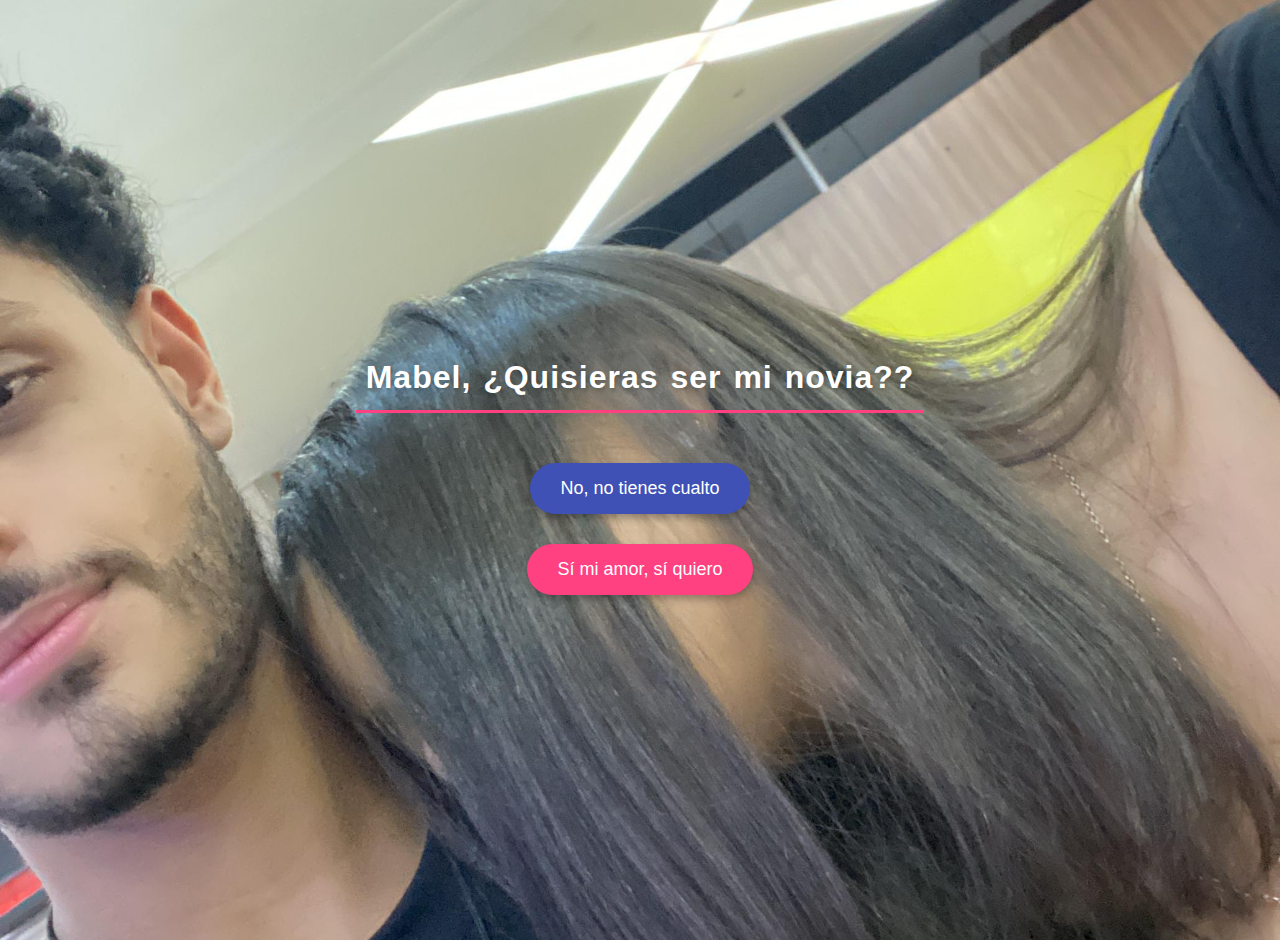
<file: index.html>
<!DOCTYPE html>
<html lang="en">
<head>
    <meta charset="UTF-8">
    <meta name="viewport" content="width=device-width, initial-scale=1.0">
    <title>Document</title>
    <link rel="stylesheet" href="style.css">
</head>
<body>
    
    <h1>Mabel, ¿Quisieras ser mi novia??</h1>
    <button id="No">No, no tienes cualto</button>
    <a href="yesPage.html"><button id="Yes">Sí mi amor, sí quiero</button></a>
    

    <script src="https://ajax.googleapis.com/ajax/libs/jquery/3.3.1/jquery.min.js"></script>
    <script src="effects.js"></script>
  
</body>
</html>
</file>
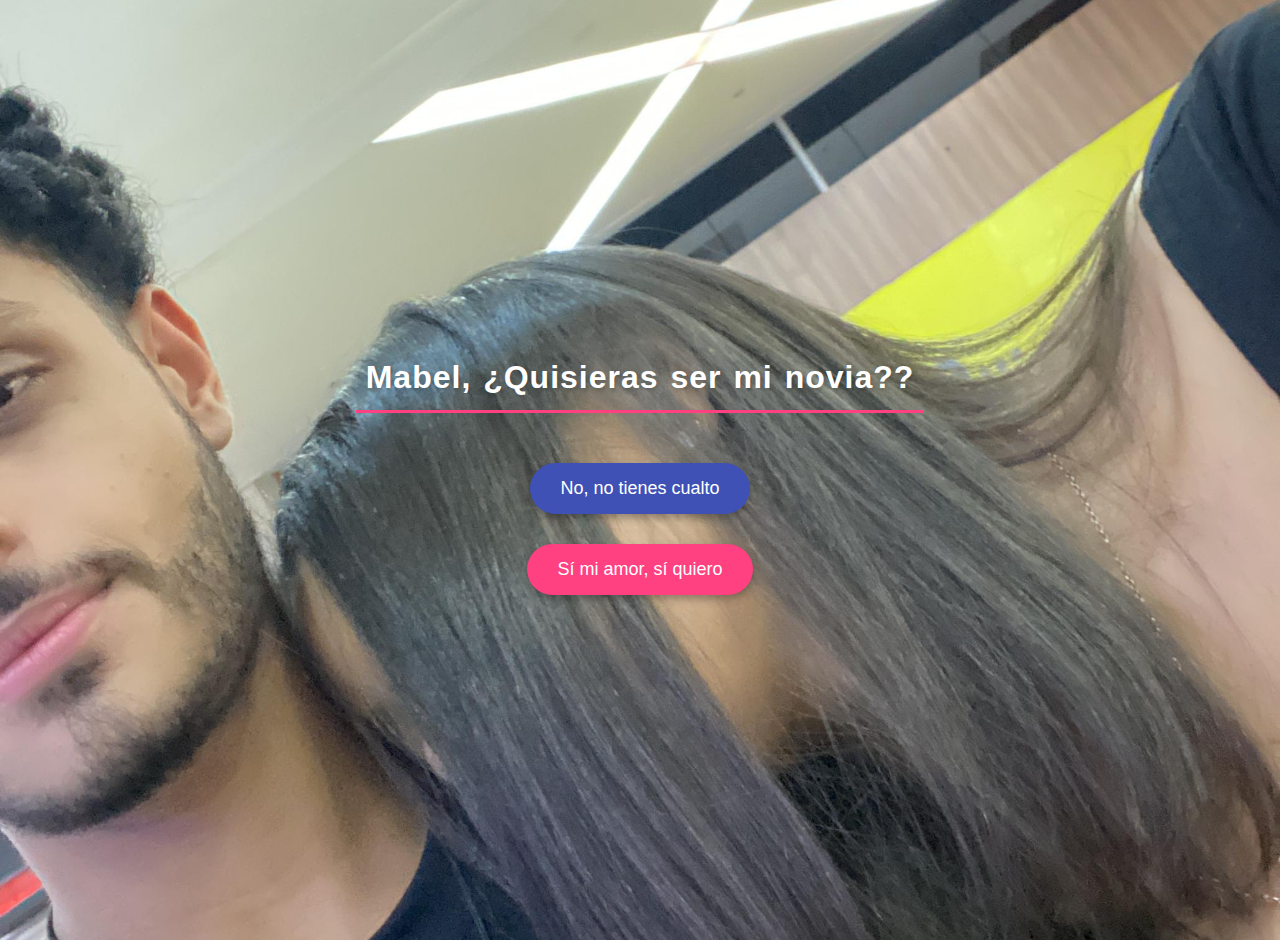
<file: main.html>
<!DOCTYPE html>
<html lang="en">
<head>
    <meta charset="UTF-8">
    <meta name="viewport" content="width=device-width, initial-scale=1.0">
    <title>Document</title>
    <link rel="stylesheet" href="style.css">
</head>
<body>
    
    <h1>Mabel, ¿Quisieras ser mi novia??</h1>
    <button id="No">No, no tienes cualto</button>
    <a href="yesPage.html"><button id="Yes">Sí mi amor, sí quiero</button></a>
    

    <script src="https://ajax.googleapis.com/ajax/libs/jquery/3.3.1/jquery.min.js"></script>
    <script src="effects.js"></script>
  
</body>
</html>
</file>
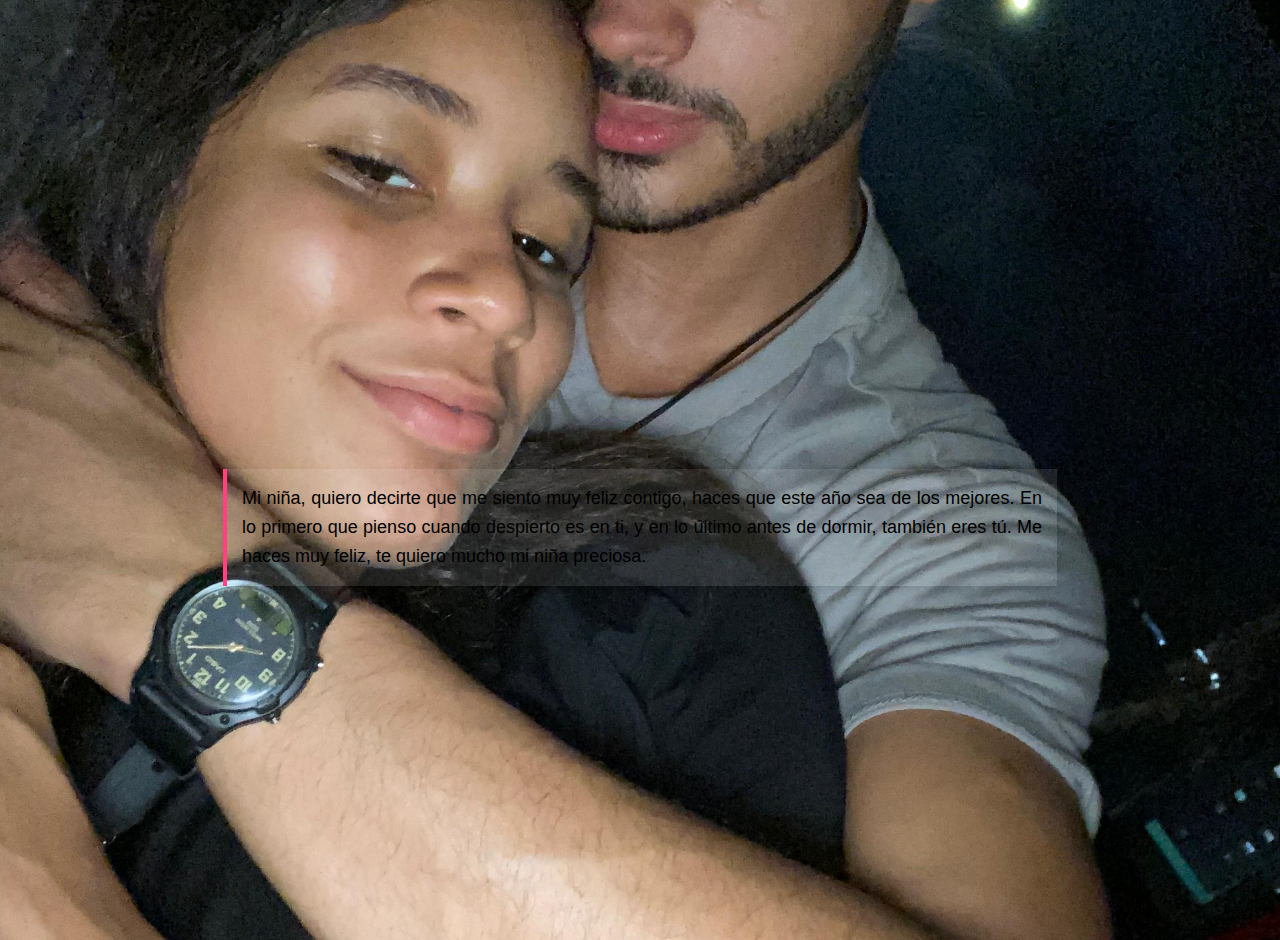
<file: yesPage.html>
<!DOCTYPE html>
<html lang="en">
<head>
    <meta charset="UTF-8">
    <meta name="viewport" content="width=device-width, initial-scale=1.0">
    <link rel="stylesheet" href="style.css">
    <title>Yes</title>
</head>
<body id="yesBody">
    
    <p>Mi niña, quiero decirte que me siento muy feliz contigo, haces que este año sea de los mejores. En lo primero que pienso cuando despierto es en ti, y en lo último antes de dormir, también eres tú. Me haces muy feliz, te quiero mucho mi niña preciosa.</p>
</body>
</html>
</file>
<file: style.css>
html, body {
    height: 100%;
    margin: 0; 
    padding: 0; 
}


body {
    background-image: url('images/Fondo.jpg'); 
    background-size: cover;
    background-repeat: no-repeat;
    background-attachment: fixed;
    background-position: center;

    display: flex;
    flex-direction: column;
    align-items: center;
    justify-content: center;
    min-height: 100vh;

    padding: 20px;
    font-size: 16px;
}


@media (max-width: 600px) {
    body {
        padding: 10px;
        font-size: 14px;
    }
}

@media only screen and (max-width: 1080px) {
    h1 {
        font-size: 6vw; 
    }

    button {
        font-size: 4vw; 
        padding: 4vw 8vw; 
    }
}


h1 {
    font-family: 'Arial', sans-serif; 
    color: white; 
    text-align: center; 
    font-size: 32px; 
    margin-top: 20px;
    margin-bottom: 50px; 
    text-shadow: 2px 2px 4px rgba(0, 0, 0, 0.2); 
    padding: 10px; 
    border-bottom: 3px solid #ff4081; 
    max-width: 90%; 
    line-height: 1.4; 
    word-spacing: 2px;
    letter-spacing: 1px; 
}


button {
    background-color: #ff4081; 
    color: white; 
    border: none; 
    padding: 15px 30px; 
    font-size: 18px; 
    border-radius: 30px; 
    box-shadow: 0 4px 8px rgba(0, 0, 0, 0.3); 
    transition: transform 0.3s ease, background-color 0.3s ease; 
    cursor: pointer; 
    margin-bottom: 20px;
}

button:hover, button:focus {
    background-color: #e91e63; 
    transform: scale(1.05); 
    outline: none; 
}

#No {
    background-color: #3f51b5; 
    margin-bottom: 30px;
}

#No:hover, #No:focus {
    background-color: #303f9f; 
}

.working{
    color: black;
}

p{
    font-size: 2rem;
    padding: 10px;
    margin: 10px;
    color: white;
}

#yesBody{
    background-image: url('images/Fondo2.jpg'); 
    background-size: cover;
    background-repeat: no-repeat;
    background-attachment: fixed;
    background-position: center;

}

p{
color: black; 
  font-family: 'Segoe UI', Tahoma, Geneva, Verdana, sans-serif; 
  font-size: 18px; 
  line-height: 1.6; 
  text-align: justify; 
  padding: 15px; 
  margin: 15px 0; 
  margin-top: 130px;
  background-color: rgba(255, 255, 255, 0.1); 
  border-left: 4px solid #ff4081; 
  box-shadow: 0px 4px 8px rgba(0, 0, 0, 0.1); 
  max-width: 800px; 
  margin-left: auto;
  margin-right: auto; 
}
</file>
